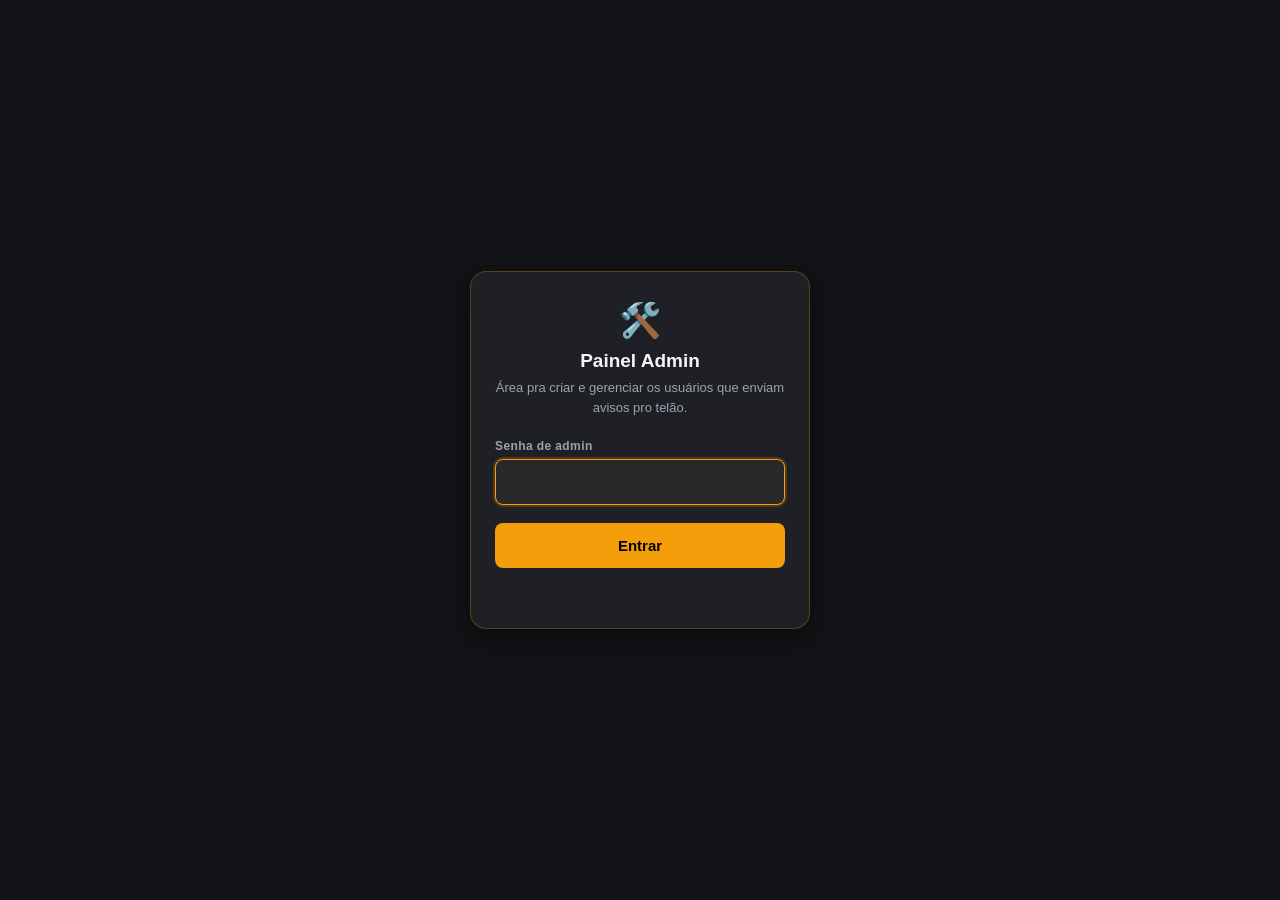
<file: public-mensagens/admin-login.html>
<!DOCTYPE html>
<html lang="pt-BR">
<head>
<meta charset="UTF-8">
<meta name="viewport" content="width=device-width, initial-scale=1.0, maximum-scale=1.0, user-scalable=no">
<title>Enviar Aviso — Admin</title>
<meta name="theme-color" content="#121316">
<style>
  * { box-sizing: border-box; margin: 0; padding: 0; }
  html, body {
    height: 100%;
    background: #121316;
    color: #f3f4f6;
    font-family: -apple-system, BlinkMacSystemFont, "Segoe UI", Roboto, Helvetica, Arial, sans-serif;
    display: flex;
    align-items: center;
    justify-content: center;
    padding: 20px;
  }
  .login-card {
    width: 100%;
    max-width: 340px;
    background: #1e2025;
    border: 1px solid #f59e0b44;
    border-radius: 16px;
    padding: 28px 24px;
    text-align: center;
    box-shadow: 0 8px 24px rgba(0,0,0,.5);
  }
  .icon { font-size: 34px; margin-bottom: 10px; }
  h1 { font-size: 19px; font-weight: 700; margin-bottom: 6px; }
  p.sub { font-size: 13px; color: #9ca3af; margin-bottom: 22px; line-height: 1.5; }
  label { display: block; text-align: left; font-size: 12px; font-weight: 700; color: #9ca3af; letter-spacing: .4px; margin-bottom: 6px; }
  .campo { margin-bottom: 14px; }
  input {
    width: 100%;
    background: #282828;
    border: 1px solid #3e3e3e;
    border-radius: 8px;
    color: #fff;
    font-size: 16px;
    padding: 13px 14px;
    outline: none;
  }
  input:focus { border-color: #f59e0b; box-shadow: 0 0 0 2px rgba(245,158,11,.2); }
  button {
    width: 100%;
    background: #f59e0b;
    color: #000;
    border: none;
    border-radius: 8px;
    padding: 14px;
    font-size: 15px;
    font-weight: 700;
    cursor: pointer;
    margin-top: 4px;
  }
  button:active { transform: scale(.98); }
  button:disabled { opacity: .6; cursor: default; }
  .erro { color: #ef4444; font-size: 13px; margin-top: 14px; min-height: 18px; }
</style>
</head>
<body>
  <div class="login-card">
    <div class="icon">🛠️</div>
    <h1>Painel Admin</h1>
    <p class="sub">Área pra criar e gerenciar os usuários que enviam avisos pro telão.</p>
    <form id="form-login">
      <div class="campo" style="text-align:left">
        <label for="senha">Senha de admin</label>
        <input type="password" id="senha" autocomplete="current-password" autofocus>
      </div>
      <button type="submit" id="btn-entrar">Entrar</button>
      <div class="erro" id="erro"></div>
    </form>
  </div>
  <script>
    const form = document.getElementById('form-login');
    const senhaInput = document.getElementById('senha');
    const erroEl = document.getElementById('erro');
    const btn = document.getElementById('btn-entrar');

    form.addEventListener('submit', async (e) => {
      e.preventDefault();
      erroEl.textContent = '';
      btn.disabled = true;
      btn.textContent = 'Entrando...';
      try {
        const res = await fetch('/admin/login', {
          method: 'POST',
          headers: { 'Content-Type': 'application/json' },
          body: JSON.stringify({ senha: senhaInput.value })
        });
        if (res.ok) {
          window.location.href = '/admin';
        } else if (res.status === 429) {
          erroEl.textContent = 'Muitas tentativas erradas. Aguarde alguns minutos.';
        } else if (res.status === 503) {
          erroEl.textContent = 'Nenhum admin configurado no servidor ainda.';
        } else {
          erroEl.textContent = 'Senha incorreta.';
          senhaInput.value = '';
          senhaInput.focus();
        }
      } catch (err) {
        erroEl.textContent = 'Falha de conexão. Tente de novo.';
      } finally {
        btn.disabled = false;
        btn.textContent = 'Entrar';
      }
    });
  </script>
</body>
</html>
</file>
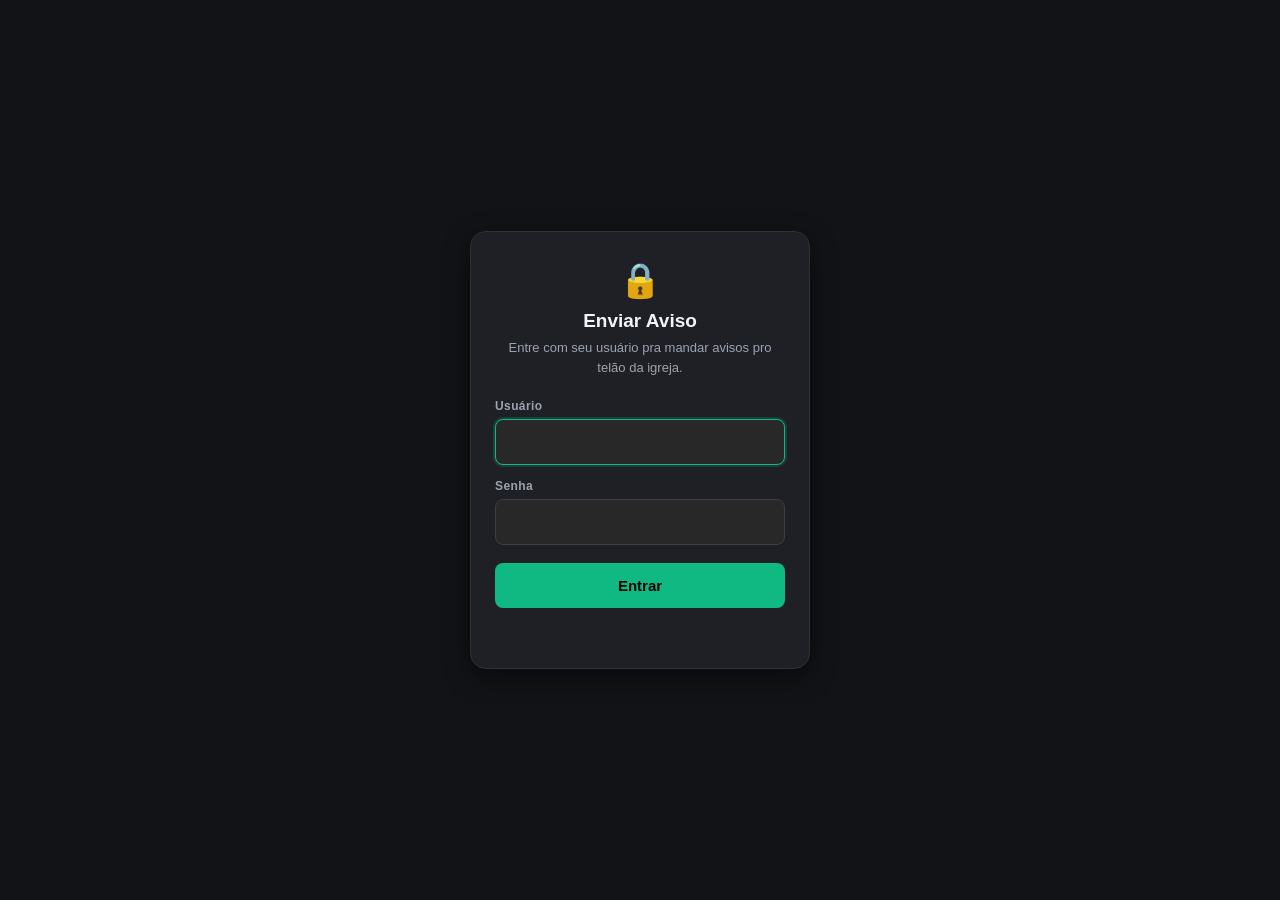
<file: public-mensagens/login.html>
<!DOCTYPE html>
<html lang="pt-BR">
<head>
<meta charset="UTF-8">
<meta name="viewport" content="width=device-width, initial-scale=1.0, maximum-scale=1.0, user-scalable=no">
<title>Enviar Aviso — Entrar</title>
<link rel="icon" type="image/png" href="/img/favicon.png">
<meta name="theme-color" content="#121316">
<style>
  * { box-sizing: border-box; margin: 0; padding: 0; }
  html, body {
    height: 100%;
    background: #121316;
    color: #f3f4f6;
    font-family: -apple-system, BlinkMacSystemFont, "Segoe UI", Roboto, Helvetica, Arial, sans-serif;
    display: flex;
    align-items: center;
    justify-content: center;
    padding: 20px;
  }
  .login-card {
    width: 100%;
    max-width: 340px;
    background: #1e2025;
    border: 1px solid #2d3139;
    border-radius: 16px;
    padding: 28px 24px;
    text-align: center;
    box-shadow: 0 8px 24px rgba(0,0,0,.5);
  }
  .icon { font-size: 34px; margin-bottom: 10px; }
  h1 { font-size: 19px; font-weight: 700; margin-bottom: 6px; }
  p.sub { font-size: 13px; color: #9ca3af; margin-bottom: 22px; line-height: 1.5; }
  label { display: block; text-align: left; font-size: 12px; font-weight: 700; color: #9ca3af; letter-spacing: .4px; margin-bottom: 6px; }
  .campo { margin-bottom: 14px; }
  input {
    width: 100%;
    background: #282828;
    border: 1px solid #3e3e3e;
    border-radius: 8px;
    color: #fff;
    font-size: 16px;
    padding: 13px 14px;
    outline: none;
  }
  input:focus { border-color: #10b981; box-shadow: 0 0 0 2px rgba(16,185,129,.2); }
  button {
    width: 100%;
    background: #10b981;
    color: #000;
    border: none;
    border-radius: 8px;
    padding: 14px;
    font-size: 15px;
    font-weight: 700;
    cursor: pointer;
    margin-top: 4px;
  }
  button:active { transform: scale(.98); }
  button:disabled { opacity: .6; cursor: default; }
  .erro { color: #ef4444; font-size: 13px; margin-top: 14px; min-height: 18px; }
</style>
</head>
<body>
  <div class="login-card">
    <div class="icon">🔒</div>
    <h1>Enviar Aviso</h1>
    <p class="sub">Entre com seu usuário pra mandar avisos pro telão da igreja.</p>
    <form id="form-login">
      <div class="campo" style="text-align:left">
        <label for="usuario">Usuário</label>
        <input type="text" id="usuario" autocomplete="username" autocapitalize="off" autofocus>
      </div>
      <div class="campo" style="text-align:left">
        <label for="senha">Senha</label>
        <input type="password" id="senha" autocomplete="current-password">
      </div>
      <button type="submit" id="btn-entrar">Entrar</button>
      <div class="erro" id="erro"></div>
    </form>
  </div>
  <script>
    const form = document.getElementById('form-login');
    const usuarioInput = document.getElementById('usuario');
    const senhaInput = document.getElementById('senha');
    const erroEl = document.getElementById('erro');
    const btn = document.getElementById('btn-entrar');

    form.addEventListener('submit', async (e) => {
      e.preventDefault();
      erroEl.textContent = '';
      btn.disabled = true;
      btn.textContent = 'Entrando...';
      try {
        const res = await fetch('/login', {
          method: 'POST',
          headers: { 'Content-Type': 'application/json' },
          body: JSON.stringify({ usuario: usuarioInput.value, senha: senhaInput.value })
        });
        if (res.ok) {
          window.location.href = '/';
        } else if (res.status === 429) {
          erroEl.textContent = 'Muitas tentativas erradas. Aguarde alguns minutos.';
        } else {
          erroEl.textContent = 'Usuário ou senha incorretos.';
          senhaInput.value = '';
          senhaInput.focus();
        }
      } catch (err) {
        erroEl.textContent = 'Falha de conexão. Tente de novo.';
      } finally {
        btn.disabled = false;
        btn.textContent = 'Entrar';
      }
    });
  </script>
</body>
</html>
</file>
